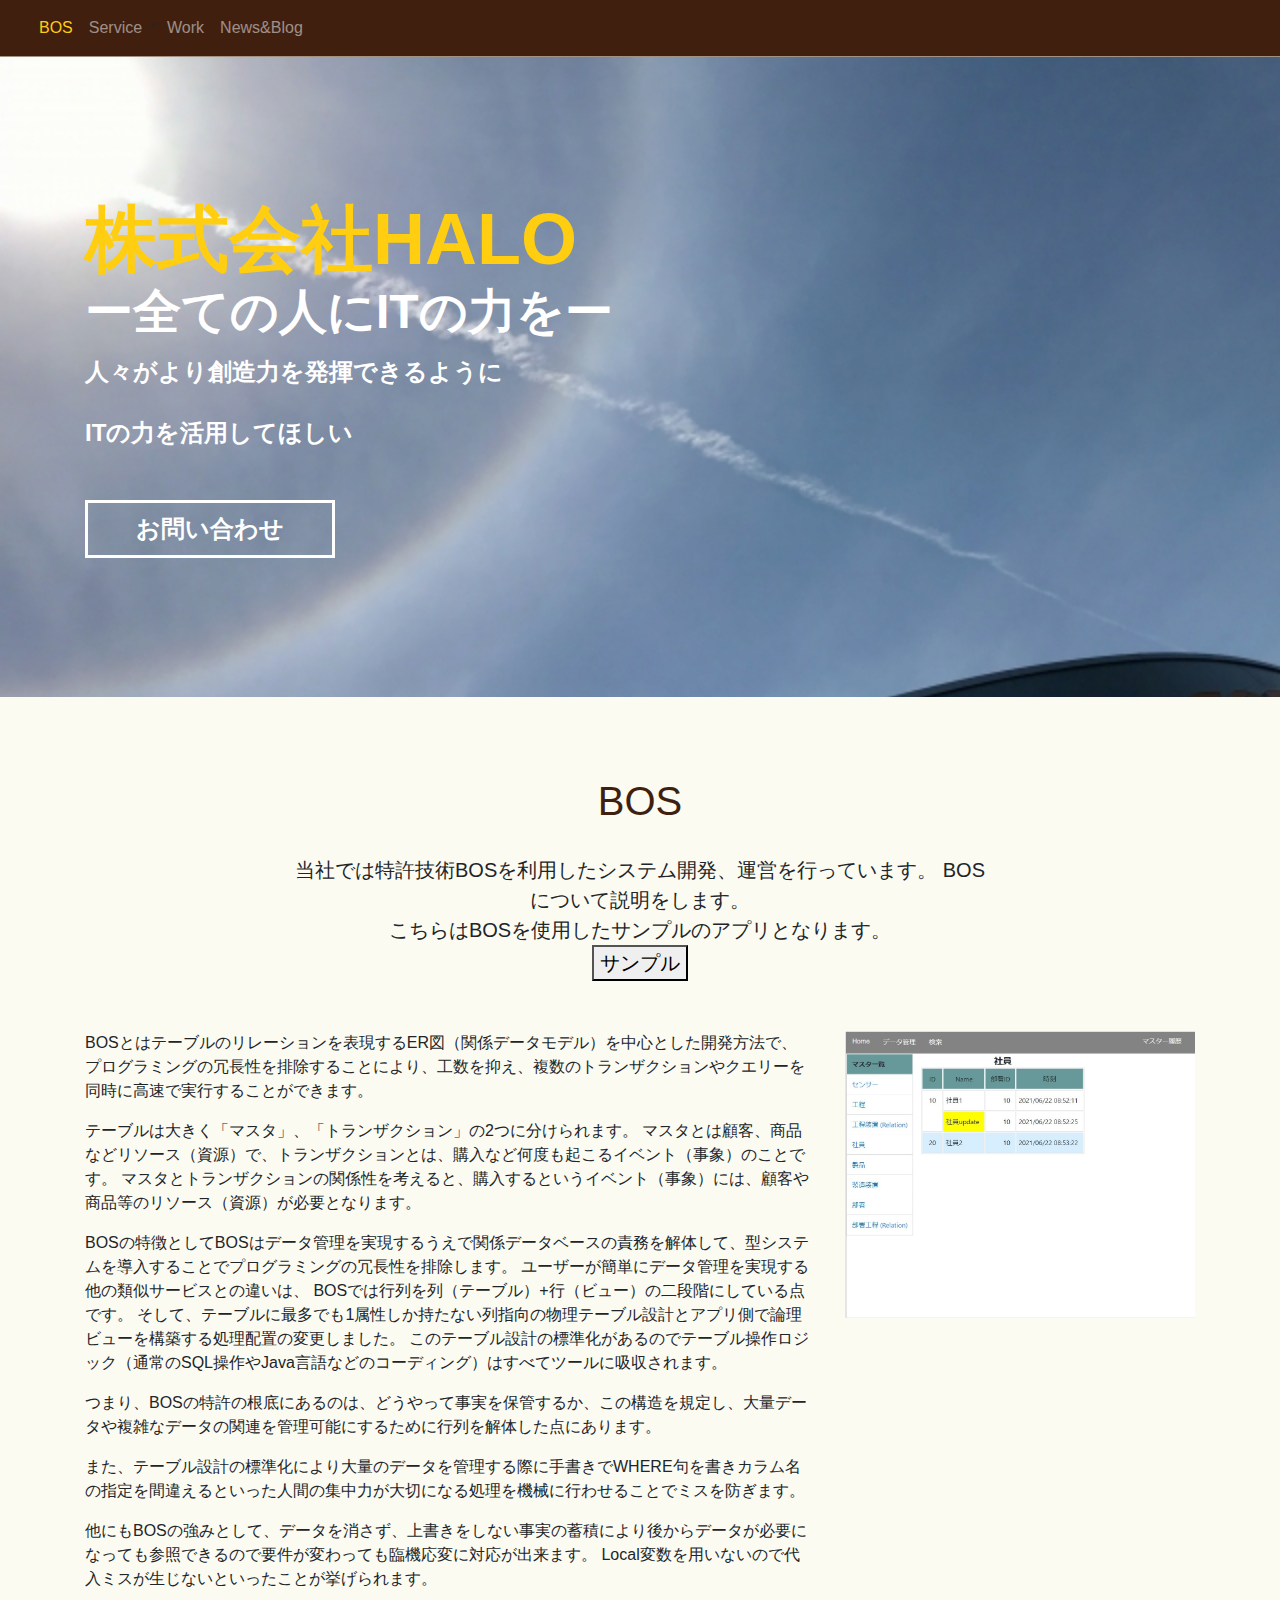
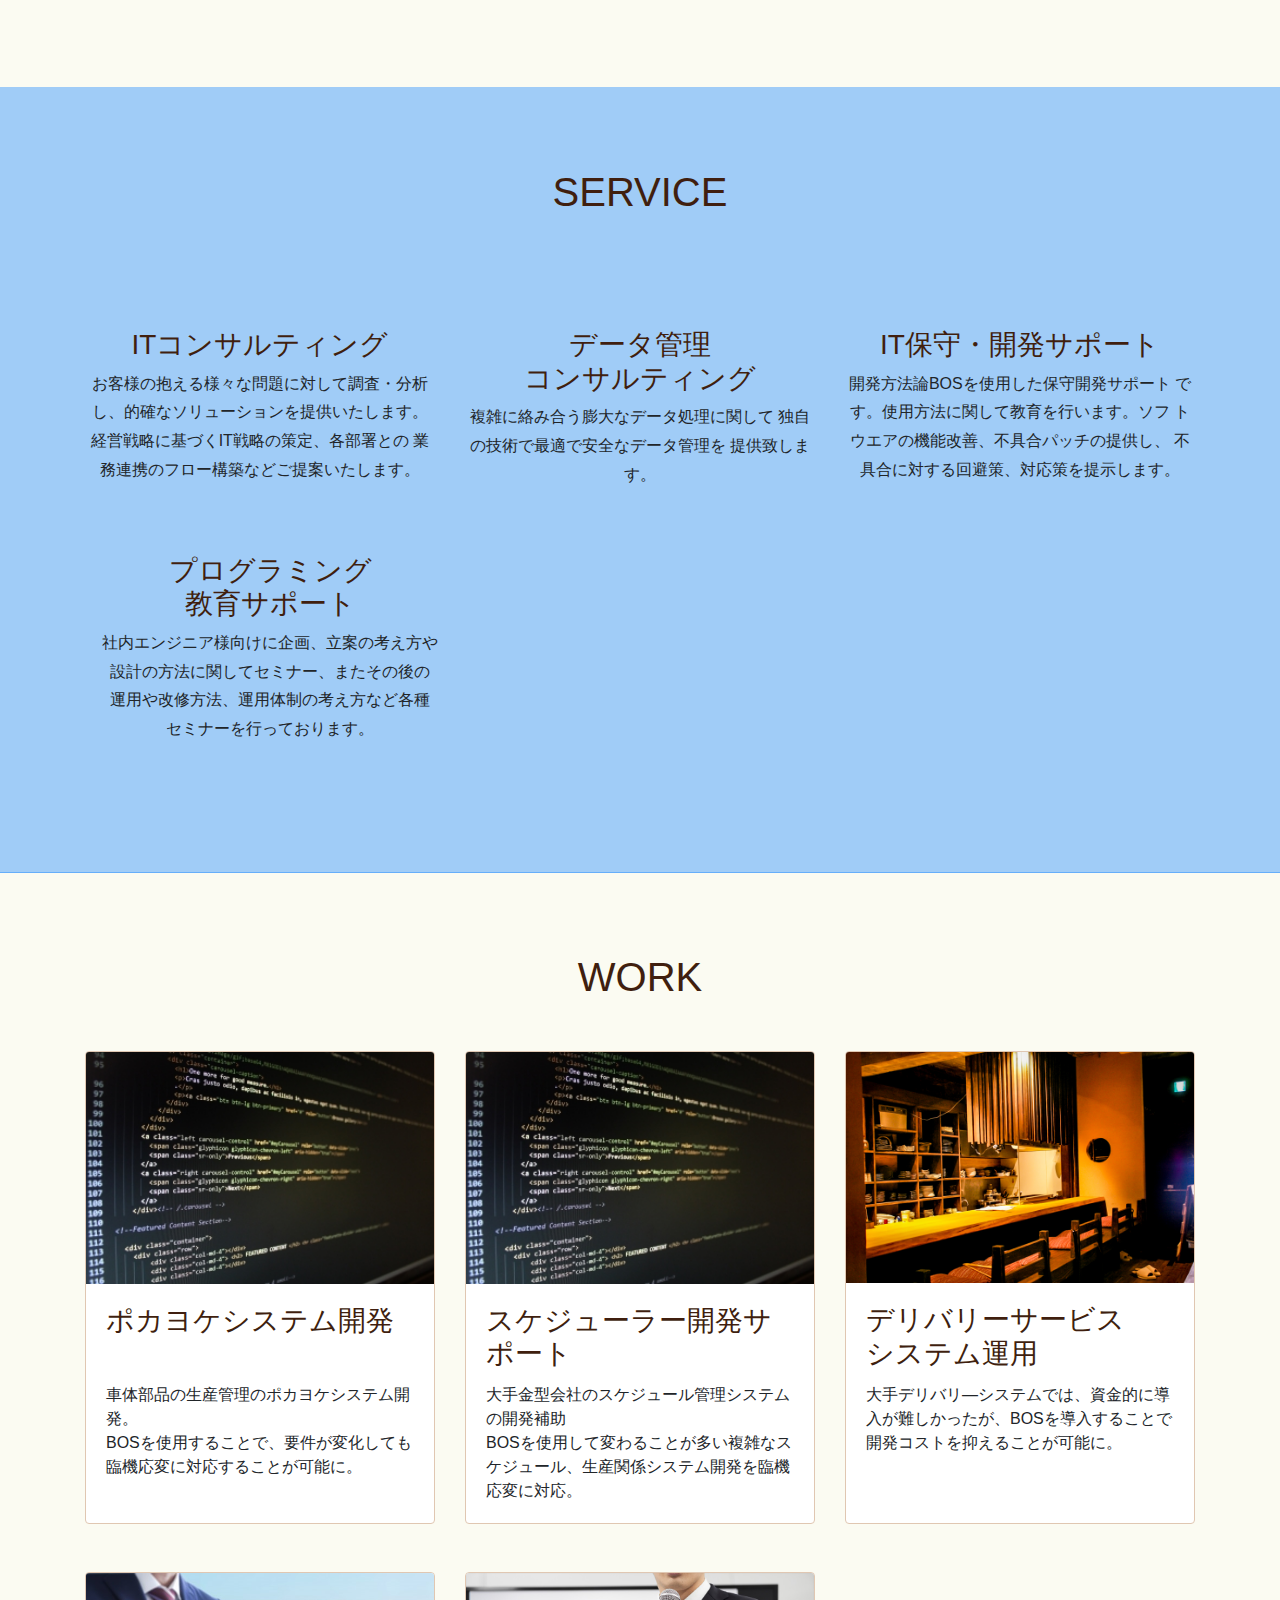
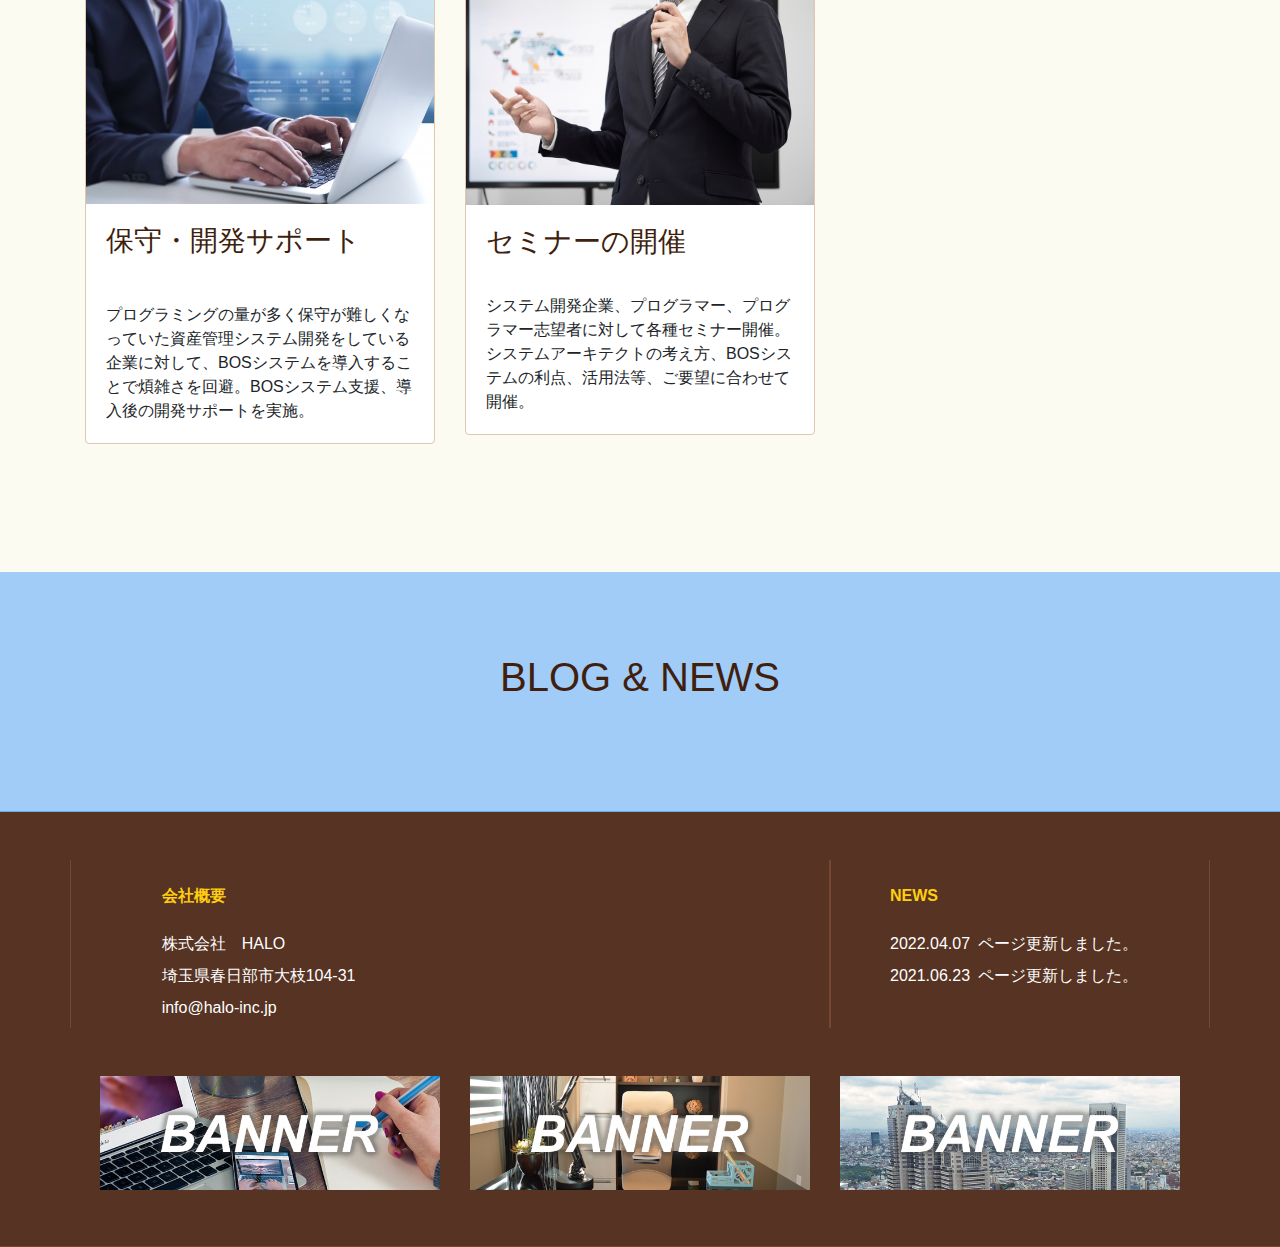
<file: index.html>
<!DOCTYPE html>
<html>
<head prefix="og: http://ogp.me/ns# fb: http://ogp.me/ns/fb# article: http://ogp.me/ns/article#">
<meta charset="UTF-8">
<title>株式会社HALO</title>
<meta name="description" content="サイトの説明文">
<meta name="viewport" content="width=device-width, initial-scale=1, shrink-to-fit=no">
<!-- OGP設定 -->
<meta property="og:type" content="website" />
<meta property="og:url" content="あなたのサイトURL" />
<meta property="og:image" content="SNSで表示させたい画像のパス" />
<meta property="og:title" content="株式会社HALO" />
<meta property="og:description" content="サイトの説明文" />
<!-- Facebook用設定 -->
<meta property="fb:app_id" content="facebookのApp ID" />
<meta property="article:publisher" content="FacebookページのURL">
<!-- Twitter用設定 -->
<meta name="twitter:card" content="Twitterカードの種類">
<meta name="twitter:site" content="@ユーザー名">
<link rel="canonical" href="あなたのサイトURL">
<!--<link rel="icon" type="image/png" href="ファビコンのパス">-->
<!-- スタイルシートはここから -->	
<link rel="stylesheet" href="css/bootstrap.min.css">
<link rel="stylesheet" href="css/style.css">
<link rel="stylesheet" href="css/queries.css">
<link rel="stylesheet" href="https://use.fontawesome.com/releases/v5.4.1/css/all.css" integrity="sha384-5sAR7xN1Nv6T6+dT2mhtzEpVJvfS3NScPQTrOxhwjIuvcA67KV2R5Jz6kr4abQsz" crossorigin="anonymous">    
</head>
<body id="page-top">
<!------------------------------------------------------------------------------------------------------------------>
<header>
<nav class="navbar navbar-expand-md navbar-dark">
    <div class="container-fluid">
        <!-- <a class="navbar-brand" href="index.html"><img src="img/logo-wt.png" alt="あなたのサイト名"></a> -->
        <button class="navbar-toggler" type="button" data-toggle="collapse" data-target="#navbarSupportedContent" aria-controls="navbarSupportedContent" aria-expanded="false" aria-label="Toggle navigation"><span class="navbar-toggler-icon"></span> </button>

        <div class="collapse navbar-collapse justify-content-end" id="navbarSupportedContent">
            <ul class="navbar-nav">
                <li class="nav-item active"><a href="#sec1" class="nav-link">BOS</a></li>
                <li class="nav-item"><a href="#sec2" class="nav-link">Service</a></li>,.
                <li class="nav-item"><a href="#sec3" class="nav-link">Work</a></li>
                <!-- <li class="nav-item"><a href="#sec4" class="nav-link">Staff</a></li> -->
                <li class="nav-item"><a href="#sec5" class="nav-link">News&Blog</a></li>
            </ul>
        </div>
     </div>    
</nav>
</header>
<main>
<!------------------------------------------------------------------------------------------------------------------>
<div class="jumbotron-fluid mb-0">
    <div class="container d-flex align-items-center">
        <div>
            <h1 class="mb-0">株式会社HALO</h1>
            <span>ー全ての人にITの力をー
            <p><font size="5">人々がより創造力を発揮できるように<br>
            ITの力を活用してほしい</font></p></span>
            <a href="contact/index.html" class="btn btn-outline-warning btn-lg text-white rounded-0">お問い合わせ</a>
        </div>
    </div>
</div>
<!------------------------------------------------------------------------------------------------------------------>

<section id="sec1">
    <div class="container">

        <h2 class="text-center">BOS</h2>
        <p class="lead text-center font-weight-normal">
        当社では特許技術BOSを利用したシステム開発、運営を行っています。
        BOSについて説明をします。
        <br>こちらはBOSを使用したサンプルのアプリとなります。
	<br><button onclick="location.href='https://demo3.bos-app.work/'">サンプル</button>
        </p>

        <div class="row align-top">
            <div class="col-md-8">
                <p>BOSとはテーブルのリレーションを表現するER図（関係データモデル）を中心とした開発方法で、
                プログラミングの冗長性を排除することにより、工数を抑え、複数のトランザクションやクエリーを同時に高速で実行することができます。</p>
                <p>テーブルは大きく「マスタ」、「トランザクション」の2つに分けられます。
                マスタとは顧客、商品などリソース（資源）で、トランザクションとは、購入など何度も起こるイベント（事象）のことです。
                マスタとトランザクションの関係性を考えると、購入するというイベント（事象）には、顧客や商品等のリソース（資源）が必要となります。</p>
                <p>BOSの特徴としてBOSはデータ管理を実現するうえで関係データベースの責務を解体して、型システムを導入することでプログラミングの冗長性を排除します。
                ユーザーが簡単にデータ管理を実現する他の類似サービスとの違いは、
                BOSでは行列を列（テーブル）+行（ビュー）の二段階にしている点です。
                そして、テーブルに最多でも1属性しか持たない列指向の物理テーブル設計とアプリ側で論理ビューを構築する処理配置の変更しました。
                このテーブル設計の標準化があるのでテーブル操作ロジック（通常のSQL操作やJava言語などのコーディング）はすべてツールに吸収されます。</p>
                <p>つまり、BOSの特許の根底にあるのは、どうやって事実を保管するか、この構造を規定し、大量データや複雑なデータの関連を管理可能にするために行列を解体した点にあります。</p>
                <p>また、テーブル設計の標準化により大量のデータを管理する際に手書きでWHERE句を書きカラム名の指定を間違えるといった人間の集中力が大切になる処理を機械に行わせることでミスを防ぎます。</p>
                <p>他にもBOSの強みとして、データを消さず、上書きをしない事実の蓄積により後からデータが必要になっても参照できるので要件が変わっても臨機応変に対応が出来ます。
                    Local変数を用いないので代入ミスが生じないといったことが挙げられます。
                </p>
                
                <!--                 <br>要件が変わっても本質は変わらない。
                <br>機械的に不正を検出するためテスト負荷を最小限にする。といった事が挙げられます。 -->
            </div>
            <img src="img/BOS2.jpg" alt="スマホ画像" class="col-md-4 h-100">
        </div><!-- .row -->

    </div><!-- .container -->
</section>
<!------------------------------------------------------------------------------------------------------------------>
<section id="sec2">
<div class="container">
        <h2 class="text-center">SERVICE</h2>
        <p class="lead text-center font-weight-normal pb-lg-3">
        <!-- コメント -->
        </p>
        
        <div class="row justify-content-start"> 
            		<div class="col-md-4 col-sm-12">
            		    <figure class="text-center"><i class="fas fa-desktop fa-5x gray"></i></figure>
            		    <h3 class="text-center">ITコンサルティング</h3>
            		    <p class="text-body text-center mb-5">お客様の抱える様々な問題に対して調査・分析
                            し、的確なソリューションを提供いたします。
                            経営戦略に基づくIT戦略の策定、各部署との
                            業務連携のフロー構築などご提案いたします。</p>
            		</div>
                        <div class="col-md-4 col-sm-12">
                        <figure class="text-center"><i class="fas fa-desktop fa-5x gray"></i></figure>
                        <h3 class="text-center">データ管理
                            <br>コンサルティング</h3>
                        <p class="text-body text-center mb-5">複雑に絡み合う膨⼤なデータ処理に関して
                            独⾃の技術で最適で安全なデータ管理を
                            提供致します。</p>
                    </div>
                        <div class="col-md-4 col-sm-12">
                        <figure class="text-center"><i class="fas fa-desktop fa-5x gray"></i></figure>
                        <h3 class="text-center">IT保守・開発サポート</h3>
                        <p class="text-body text-center mb-5">開発方法論BOSを使⽤した保守開発サポート
                            です。使⽤⽅法に関して教育を⾏います。ソフ
                            トウエアの機能改善、不具合パッチの提供し、
                            不具合に対する回避策、対応策を提示します。</p>
                    </div>
                    </div>
                        <div class="col-md-4 col-sm-12">
                        <figure class="text-center"><i class="fas fa-desktop fa-5x gray"></i></figure>
                        <h3 class="text-center">プログラミング
                            <br>教育サポート</h3>
                        <p class="text-body text-center mb-5">社内エンジニア様向けに企画、⽴案の考え⽅や
                            設計の⽅法に関してセミナー、またその後の
                            運⽤や改修⽅法、運⽤体制の考え⽅など各種
                            セミナーを⾏っております。</p>
                    </div>
        </div>
    </div><!-- .container -->    
</section>
<!------------------------------------------------------------------------------------------------------------------>
<section id="sec3">
    <div class="container">

        <h2 class="text-center">WORK</h2>
        <p class="lead text-center font-weight-normal">
        <!-- コメント -->
        </p>
        
       <div class="row">
            <div class="col-lg-4 col-sm-6 mb-5">
                <div class="card">
                    <img class="card-img-top" src="img/work-image.jpg" alt="画像1">
                    <div class="card-body">
                      <h3 class="card-title">ポカヨケシステム開発<br>　</h3>
                        <p class="card-text">車体部品の生産管理のポカヨケシステム開発。
                          <br>BOSを使用することで、要件が変化しても臨機応変に対応することが可能に。
                        <br><br></p>
                    </div>
                </div>
            </div>
            <div class="col-lg-4 col-sm-6 mb-5">
                <div class="card">
                    <img class="card-img-top" src="img/work-image.jpg" alt="画像2">
                    <div class="card-body">
                      <h3 class="card-title">スケジューラー開発サポート</h3>
                      <p class="card-text">大手金型会社のスケジュール管理システムの開発補助
                          <br>BOSを使用して変わることが多い複雑なスケジュール、生産関係システム開発を臨機応変に対応。
                        <br></p>
                    </div>
                </div>
            </div>
            <div class="col-lg-4 col-sm-6 mb-5">
                <div class="card">
                    <img class="card-img-top" src="img/work-image2.jpg" alt="画像2">
                    <div class="card-body">
                      <h3 class="card-title">デリバリーサービス
                          <br>システム運用</h3>
                      <p class="card-text">大手デリバリ―システムでは、資金的に導入が難しかったが、BOSを導入することで開発コストを抑えることが可能に。
                      <br><br><br></p>
                    </div>
                </div>
            </div>
            <div class="col-lg-4 col-sm-6 mb-5">
                <div class="card">
                    <img class="card-img-top" src="img/work-image3.jpg" alt="画像3">
                    <div class="card-body">
                      <h3 class="card-title">保守・開発サポート<br>　</h3>
                      <p class="card-text">プログラミングの量が多く保守が難しくなっていた資産管理システム開発をしている企業に対して、BOSシステムを導入することで煩雑さを回避。BOSシステム支援、導入後の開発サポートを実施。
                        </p>
                    </div>
                </div>
            </div>
            <div class="col-lg-4 col-sm-6 mb-5">
                <div class="card">
                    <img class="card-img-top" src="img/work-image4.jpg" alt="画像4">
                    <div class="card-body">
                      <h3 class="card-title">セミナーの開催</h3>
                        <p class="card-text">
                          <br>システム開発企業、プログラマー、プログラマー志望者に対して各種セミナー開催。システムアーキテクトの考え方、BOSシステムの利点、活用法等、ご要望に合わせて開催。
                        </p>
                    </div>
                </div>
            </div>
            <!-- <div class="col-lg-4 col-sm-6 mb-5">
                <div class="card">
                    <img class="card-img-top" src="img/work-image.jpg" alt="画像6">
                    <div class="card-body">
                      <h3 class="card-title">実績</h3>
                      <p class="card-text">Lorem ipsum dolor sit amet, consectetur adipisicing elit, sed do eiusmod tempor incididunt ut labore et dolore magna </p>
                    </div>
                </div>
            </div> -->
        </div><!-- .row -->
    </div><!-- .container -->
</section>
<!------------------------------------------------------------------------------------------------------------------>
<!-- <section id="sec4">
    <div class="container">
        <h2 class="text-center">STAFF</h2>
        <p class="lead text-center font-weight-normal">
        コメント
        </p>
        <div class="row">
            <div class="col-lg-4 col-sm-6 mb-5">
                <div class="card">
                    <div class="card-body">
						<div class="row">
							<div class="col-lg-5 col-sm-12 mb-2">
                            <img src="img/staff-image2.png" alt="人物写真1" class="rounded-circle">
                            </div>
							<div class="col-lg-7 col-sm-12 mb-2 px-lg-0 px-md-2">	
                                <p class="card-title">取締役</p>
                                <p class="card-subtitle"></p>
                                <h3 class="card-title">上原　春平 </h3>
                                <p class="card-subtitle">SHUNPEI UEHARA</p>
                            </div>
						</div>	
                        <p class="card-text">コメント</p>
                    </div>
                </div>
            </div>
			<div class="col-lg-4 col-sm-6 mb-5">
                <div class="card">
                    <div class="card-body">
						<div class="row">
							<div class="col-lg-5 col-sm-12 mb-2">
                            <img src="img/staff-image2.png" alt="人物写真2" class="rounded-circle">
                            </div>
							<div class="col-lg-7 col-sm-12 mb-2 px-lg-0 px-md-2">	
                                <p class="card-title">ウェブディレクター</p>
                                <p class="card-subtitle">Web Director</p>
                                <h3 class="card-title">植⽥   崇 </h3>
                                <p class="card-subtitle">TAKASHI UEDA</p>
                            </div>
						</div>	
                        <p class="card-text">Lorem ipsum dolor sit amet, consectetur adipisicing elit, sed do eiusmod tempor incididunt ut labore et dolore magna </p>
                    </div>
                </div>
            </div>
			<div class="col-lg-4 col-sm-6 mb-5">
                <div class="card">
                    <div class="card-body">
						<div class="row">
							<div class="col-lg-5 col-sm-12 mb-2">
                            <img src="img/staff-image3.png" alt="人物写真3" class="rounded-circle">
                            </div>
							<div class="col-lg-7 col-sm-12 mb-2 px-lg-0 px-md-2">	
                                <p class="card-title">ウェブディレクター</p>
                                <p class="card-subtitle">Web Director</p>
                                <h3 class="card-title">植⽥   崇 </h3>
                                <p class="card-subtitle">TAKASHI UEDA</p>
                            </div>
						</div>	
                        <p class="card-text">Lorem ipsum dolor sit amet, consectetur adipisicing elit, sed do eiusmod tempor incididunt ut labore et dolore magna </p>
                    </div>
                </div>
            </div>
			<div class="col-lg-4 col-sm-6 mb-5">
                <div class="card">
                    <div class="card-body">
						<div class="row">
							<div class="col-lg-5 col-sm-12 mb-2">
                            <img src="img/staff-image1.png" alt="人物写真4" class="rounded-circle">
                            </div>
							<div class="col-lg-7 col-sm-12 mb-2 px-lg-0 px-md-2">	
                                <p class="card-title">ウェブディレクター</p>
                                <p class="card-subtitle">Web Director</p>
                                <h3 class="card-title">植⽥   崇 </h3>
                                <p class="card-subtitle">TAKASHI UEDA</p>
                            </div>
						</div>	
                        <p class="card-text">Lorem ipsum dolor sit amet, consectetur adipisicing elit, sed do eiusmod tempor incididunt ut labore et dolore magna </p>
                    </div>
                </div>
            </div>
			<div class="col-lg-4 col-sm-6 mb-5">
                <div class="card">
                    <div class="card-body">
						<div class="row">
							<div class="col-lg-5 col-sm-12 mb-2">
                            <img src="img/staff-image2.png" alt="人物写真5" class="rounded-circle">
                            </div>
							<div class="col-lg-7 col-sm-12 mb-2 px-lg-0 px-md-2">	
                                <p class="card-title">ウェブディレクター</p>
                                <p class="card-subtitle">Web Director</p>
                                <h3 class="card-title">植⽥   崇 </h3>
                                <p class="card-subtitle">TAKASHI UEDA</p>
                            </div>
						</div>	
                        <p class="card-text">Lorem ipsum dolor sit amet, consectetur adipisicing elit, sed do eiusmod tempor incididunt ut labore et dolore magna </p>
                    </div>
                </div>
            </div>
			<div c lass="col-lg-4 col-sm-6 mb-5">
                <div class="card">
                    <div class="card-body">
						<div class="row">
							<div class="col-lg-5 col-sm-12 mb-2">
                            <img src="img/staff-image3.png" alt="人物写真6" class="rounded-circle">
                            </div>
							<div class="col-lg-7 col-sm-12 mb-2 px-lg-0 px-md-2">	
                                <p class="card-title">ウェブディレクター</p>
                                <p class="card-subtitle">Web Director</p>
                                <h3 class="card-title">植⽥   崇 </h3>
                                <p class="card-subtitle">TAKASHI UEDA</p>
                            </div>
						</div>	
                        <p class="card-text">Lorem ipsum dolor sit amet, consectetur adipisicing elit, sed do eiusmod tempor incididunt ut labore et dolore magna </p>
                    </div>
                </div>
            </div> -->
        </div><!-- .row -->
		
		<!-- <a class="btn btn-lg btn-block mx-auto text-white btn-outline-warning" href="sample/index.html" role="button">スタッフの採用情報はこちら</a> -->
		
	</div><!-- .container -->
</section>
<!------------------------------------------------------------------------------------------------------------------>
<section id="sec5">
    <div class="container">

        <h2 class="text-center">BLOG &amp; NEWS</h2>
        <!-- <p class="lead text-center font-weight-normal">Lorem ipsum dolor sit amet, consectetur adipisicing elit, sed do eiusmod tempor incididunt ut labore et dolore magna aliqua.</p>
        <div class="row">
			<article class="col-lg-6 mb-4 pl-lg-0">
				<div class="row bg-white col-md-12 p-0 mx-0">
                <div class="col-md-6 p-0"><img src="img/blog-image1.jpg" alt="写真1"></div>
                <div class="col-md-6">
                    <header>
                        <h3>BLOG TITLE</h3>
                        <p>2018/09/01  writed by ○○ ○○</p>
                    </header>
                    <p>
                    Lorem ipsum dolor sit amet, sed do eiusmod tempor incididunt ut labore et dolore magna aliqua.
                    </p>
                </div>
				</div>	
            </article>
            <article class="col-lg-6 mb-4 pr-lg-0">
				<div class="row bg-white col-md-12 p-0 mx-0">
                <div class="col-md-6 p-0"><img src="img/blog-image2.jpg" alt="写真2"></div>
                <div class="col-md-6">
                    <header>
                        <h3>BLOG TITLE</h3>
                        <p>2018/09/01  writed by ○○ ○○</p>
                    </header>
                    <p>
                    Lorem ipsum dolor sit amet, sed do eiusmod tempor incididunt ut labore et dolore magna aliqua.
                    </p>
                </div>
				</div>	
            </article>
			<article class="col-lg-6 mb-4 pl-lg-0">
				<div class="row bg-white col-md-12 p-0 mx-0">
                <div class="col-md-6 p-0"><img src="img/blog-image1.jpg" alt="写真3"></div>
                <div class="col-md-6">
                    <header>
                        <h3>BLOG TITLE</h3>
                        <p>2018/09/01  writed by ○○ ○○</p>
                    </header>
                    <p>
                    Lorem ipsum dolor sit amet, sed do eiusmod tempor incididunt ut labore et dolore magna aliqua.
                    </p>
                </div>
				</div>	
            </article>
            <article class="col-lg-6 mb-4 pr-lg-0">
				<div class="row bg-white col-md-12 p-0 mx-0">
                <div class="col-md-6 p-0"><img src="img/blog-image2.jpg" alt="写真4"></div>
                <div class="col-md-6">
                    <header>
                        <h3>BLOG TITLE</h3>
                        <p>2018/09/01  writed by ○○ ○○</p>
                    </header>
                    <p>
                    Lorem ipsum dolor sit amet, sed do eiusmod tempor incididunt ut labore et dolore magna aliqua.
                    </p>
                </div>
				</div>	
            </article>
        </div>.row -->

    </div><!-- .container -->
</section>
<!------------------------------------------------------------------------------------------------------------------>
</main>

<footer id="footer">
    <div class="container py-5">
        <div id="footer-contents" class="row mb-5">
            <div class="col-lg-6 col-xl-8">
                <address class="col-lg-10 offset-lg-1 mb-0">
                    <p class="footer-ttl">会社概要</p>
                    <p>株式会社 HALO</p>
                    <p>埼玉県春日部市大枝104-31</p>
                    <!-- <p>Tel: 080-5888-7359</p> -->
                    <!-- <p>Fax: 03-1234-5678</p> -->
                    <p>info@halo-inc.jp</p>
                    <!-- <p>Lorem ipsum dolor sit amet, consectetur adipisicing elit,  sed do eiusmoddolore magna enim ad minim veniam</p> -->
                </address>
            </div>
            <div id="footer-news" class="col-lg-6 col-xl-4">
                <div class="col-lg-10 offset-lg-1">
                    <p class="footer-ttl">NEWS</p>
                    <ul>
                        <li><span>2022.04.07</span>ページ更新しました。</li>
                        <li><span>2021.06.23</span>ページ更新しました。</li>
                        <!-- <li><span>2018.07.06</span>ページ更新しました。</li>
                        <li><span>2018.07.06</span>ページ更新しました。</li>
                        <li><span>2018.07.06</span>ページ更新しました。</li>
                        <li><span>2018.07.06</span>ページ更新しました。</li>
                        <li><span>2018.07.06</span>ページ更新しました。</li> -->
                    </ul>
                </div>
            </div>
        </div><!-- .row -->
       <div id="footer-banner" class="container">
            <div class="row">
                <div class="text-center col-md-4 mb-2">
                    <a href="#" class="d-inline-block">
                    <img src="img/banner1.jpg" alt="バナー1">
                    </a>
                </div>
                <div class="text-center col-md-4 mb-2">
                    <a href="#" class="d-inline-block">
                    <img src="img/banner2.jpg" alt="バナー2">
                    </a>
                </div>
                <div class="text-center col-md-4 mb-2">
                    <a href="#" class="d-inline-block">
                    <img src="img/banner3.jpg" alt="バナー3">
                    </a>
                </div>
            </div><!-- /.row -->
        </div><!-- /.container -->

    </div><!-- .container -->
    <div id="copyright">
        <!-- <p class="text-center mb-0 pt-3 pb-3">&copy;&ensp;あなたのサイト名 All Rights Reserved.</p> -->
    </div><!-- .container-fluid -->
</footer>
<!------------------------------------------------------------------------------------------------------------------>
<!-- javascript はここから -->
<script src="https://code.jquery.com/jquery-3.3.1.slim.min.js" integrity="sha384-q8i/X+965DzO0rT7abK41JStQIAqVgRVzpbzo5smXKp4YfRvH+8abtTE1Pi6jizo" crossorigin="anonymous"></script>
<script src="https://code.jquery.com/jquery-1.12.4.min.js" integrity="sha256-ZosEbRLbNQzLpnKIkEdrPv7lOy9C27hHQ+Xp8a4MxAQ=" crossorigin="anonymous"></script> 
<script src="https://cdnjs.cloudflare.com/ajax/libs/popper.js/1.14.3/umd/popper.min.js" integrity="sha384ZMP7rVo3mIykV+2+9J3UJ46jBk0WLaUAdn689aCwoqbBJiSnjAK/l8WvCWPIPm49" crossorigin="anonymous"></script>
<script src="js/bootstrap.min.js"></script>
<script src="js/script.js"></script>
</body>
</html>
</file>
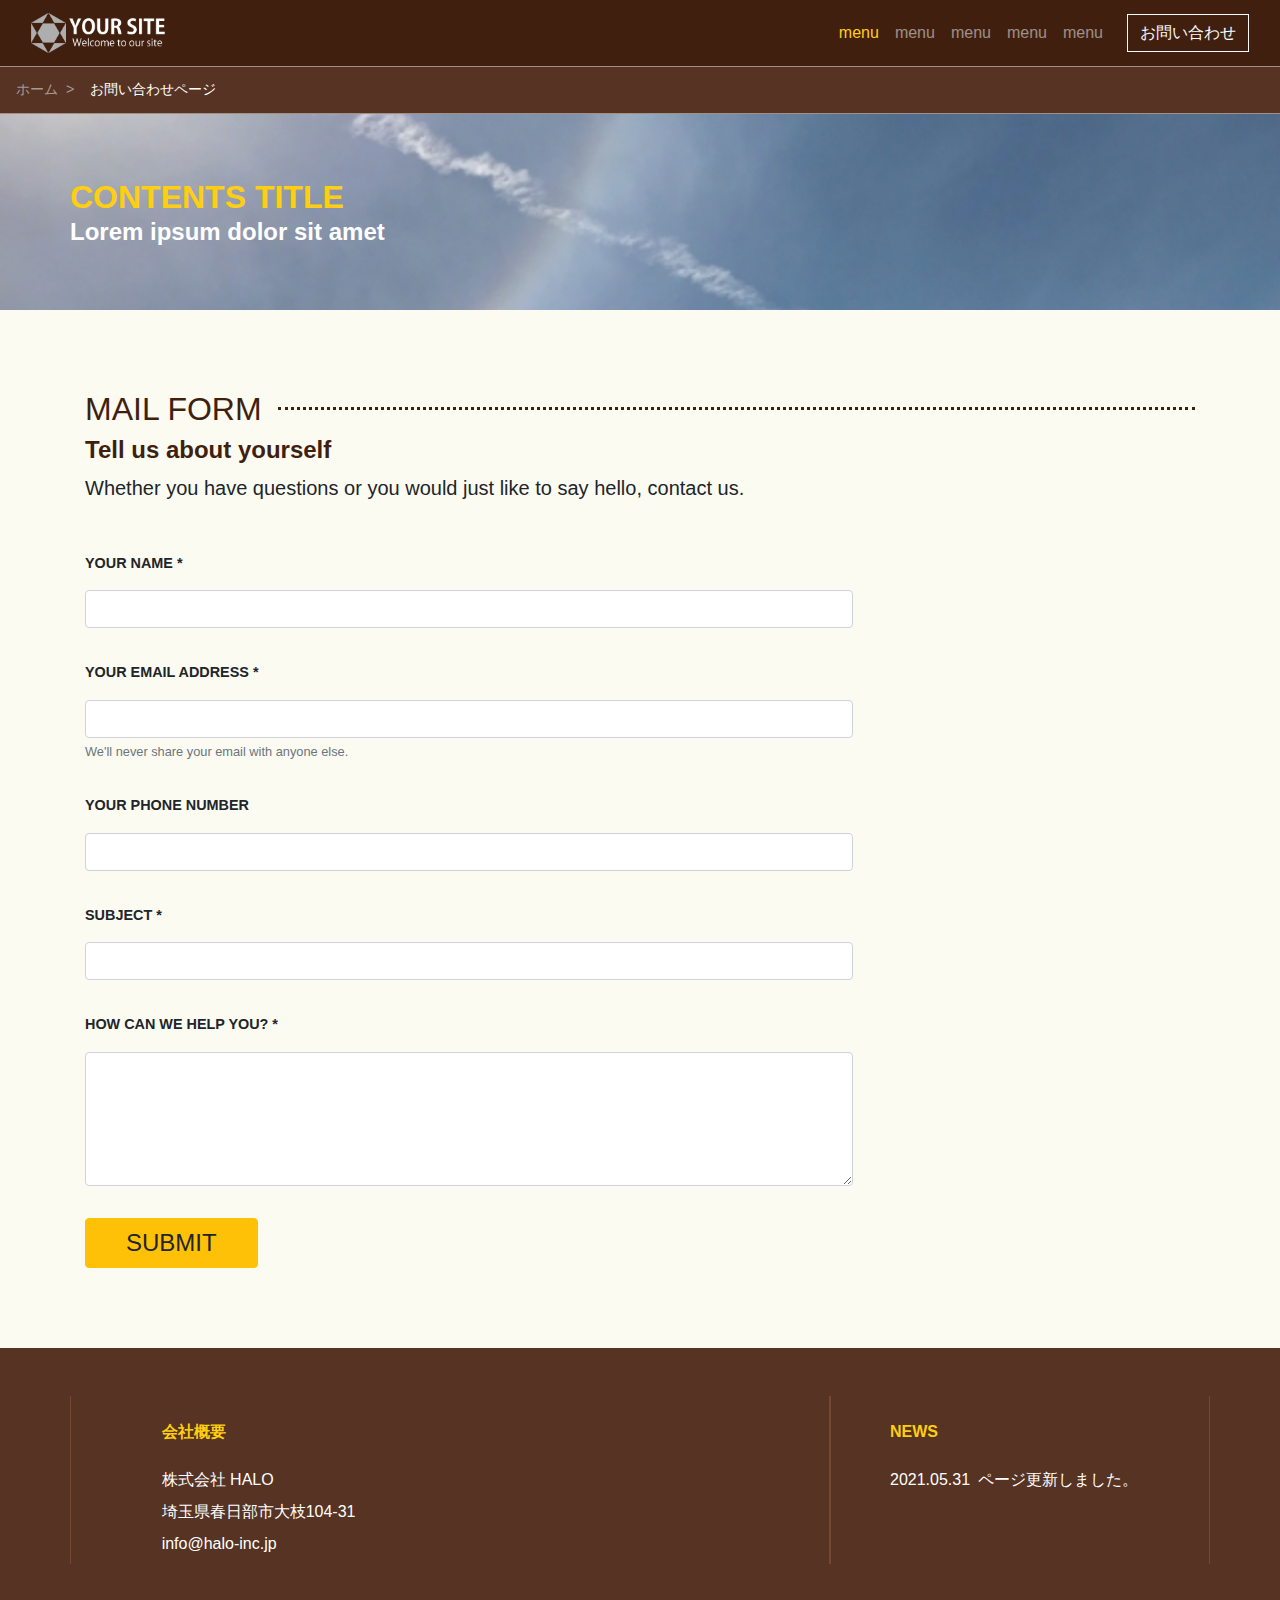
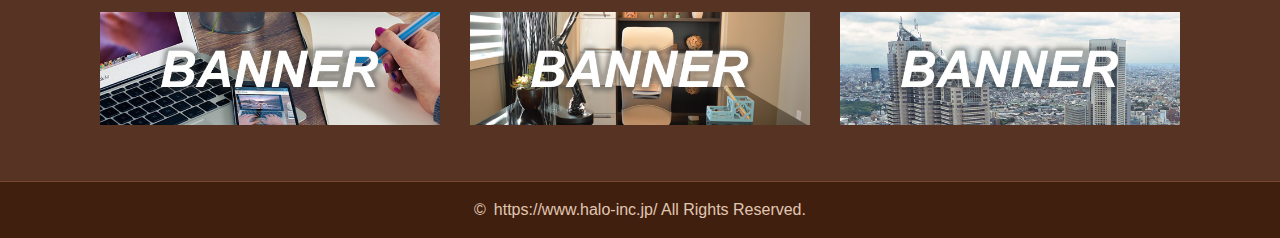
<file: contact/index.html>
<!doctype html>
<html>
<head prefix="og: http://ogp.me/ns# fb: http://ogp.me/ns/fb# article: http://ogp.me/ns/article#">
<meta charset="UTF-8">
<title>ページ名 | サイト名</title>
<meta name="description" content="サイトの説明文">
<meta name="viewport" content="width=device-width, initial-scale=1, shrink-to-fit=no">
<!-- スタイルシートはここから -->
<link rel="stylesheet" href="../css/bootstrap.min.css">
<link rel="stylesheet" href="../css/style.css">
<link rel="stylesheet" href="../css/queries.css">
</head>
<body id="page">
<!------------------------------------------------------------------------------------------------------------------>
<header>
<nav class="navbar navbar-expand-md navbar-dark">
    <div class="container-fluid">
        <a class="navbar-brand" href="../index.html"><img src="../img/logo-wt.png" alt="あなたのサイト名"></a>
        <button class="navbar-toggler" type="button" data-toggle="collapse" data-target="#navbarSupportedContent" aria-controls="navbarSupportedContent" aria-expanded="false" aria-label="Toggle navigation"><span class="navbar-toggler-icon"></span> </button>

        <div class="collapse navbar-collapse justify-content-end" id="navbarSupportedContent">
            <ul class="navbar-nav">
                <li class="nav-item active"><a href="../imdex.html#sec1" class="nav-link">menu</a></li>
                <li class="nav-item"><a href="../imdex.html#sec2" class="nav-link">menu</a></li>
                <li class="nav-item"><a href="../imdex.html#sec3" class="nav-link">menu</a></li>
                <li class="nav-item"><a href="../imdex.html#sec4" class="nav-link">menu</a></li>
                <li class="nav-item"><a href="../imdex.html#sec5" class="nav-link">menu</a></li>
            </ul>
             <a href="../contact/index.html" class="btn btn-outline-light ml-md-3 rounded-0 mt-sm-2 mt-md-0">お問い合わせ</a>
        </div>
     </div>    
</nav>
<nav aria-label="breadcrumb" id="breadcrumb-wrapper">
	<ol class="breadcrumb rounded-0 m-0">
		<li class="breadcrumb-item"><a href="../index.html">ホーム</a></li>
		<li class="breadcrumb-item active" aria-current="page">お問い合わせページ</li>
	</ol>
</nav>
</header>

<main>
<!------------------------------------------------------------------------------------------------------------------>
<div class="jumbotron mb-0">
    <div class="container">
            <h1 class="mb-0 page-ttl">CONTENTS TITLE</h1><span>Lorem ipsum dolor sit amet</span>
    </div>
</div>
<!------------------------------------------------------------------------------------------------------------------>

<article>   
	<div class="container">
	            <h2 class="sample-title">MAIL FORM</h2>
	            <h3 class="sample-subtitle">Tell us about yourself</h3>
	            <p class="lead">Whether you have questions or you would just like to say hello, contact us.</p>
	</div>  
	<div class="container">       
	            <form class="form1 mt-5">
	                <div class="form-group">
	                    <label for="formName">YOUR NAME *</label>
	                    <input type="text" class="form-control" id="formName">
	                </div>
	                <div class="form-group">
	                    <label for="formEmail1">YOUR EMAIL ADDRESS *</label>
	                    <input type="email" class="form-control" id="formEmail1">
	                    <small id="emailHelp" class="form-text text-muted">We'll never share your email with anyone else.</small>
	                </div>
                    <div class="form-group">
	                    <label for="formTel">YOUR PHONE NUMBER</label>
	                    <input type="tel" class="form-control" id="formTel">
	                </div>
	                <div class="form-group">
	                    <label for="formSubject">SUBJECT *</label>
	                    <input type="text" class="form-control" id="formSubject">
	                </div>
	                <div class="form-group">
	                    <label for="formContent">HOW CAN WE HELP YOU? *</label>
	                    <textarea class="form-control" id="formContent" rows="5"></textarea>
	                </div>
	
	                <button type="submit" class="btn btn-warning">SUBMIT</button>
	            </form>
	</div><!-- .container -->
</article>
<!------------------------------------------------------------------------------------------------------------------>
</main>

<footer id="footer">
    <div class="container py-5">
        <div id="footer-contents" class="row mb-5">
            <div class="col-lg-6 col-xl-8">
                <address class="col-lg-10 offset-lg-1 mb-0">
                    <p class="footer-ttl">会社概要</p>
                    <p>株式会社 HALO</p>
                    <p>埼玉県春日部市大枝104-31</p>
                    <!-- <p>Tel: 080-5888-7359</p> -->
                    <!-- <p>Fax: 03-1234-5678</p> -->
                    <p>info@halo-inc.jp</p>
                    <!-- <p>Lorem ipsum dolor sit amet, consectetur adipisicing elit,  sed do eiusmoddolore magna enim ad minim veniam</p> -->
                </address>
            </div>
            <div id="footer-news" class="col-lg-6 col-xl-4">
                <div class="col-lg-10 offset-lg-1">
                    <p class="footer-ttl">NEWS</p>
                    <ul>
                        <li><span>2021.05.31</span>ページ更新しました。</li>
                    </ul>
                </div>
            </div>
        </div><!-- .row -->
       <div id="footer-banner" class="container">
            <div class="row">
                <div class="text-center col-md-4 mb-2">
                    <a href="#" class="d-inline-block">
                    <img src="../img/banner1.jpg" alt="バナー1">
                    </a>
                </div>
                <div class="text-center col-md-4 mb-2">
                    <a href="#" class="d-inline-block">
                    <img src="../img/banner2.jpg" alt="バナー2">
                    </a>
                </div>
                <div class="text-center col-md-4 mb-2">
                    <a href="#" class="d-inline-block">
                    <img src="../img/banner3.jpg" alt="バナー3">
                    </a>
                </div>
            </div><!-- /.row -->
        </div><!-- /.container -->

    </div><!-- .container -->
    <div id="copyright">
        <p class="text-center mb-0 pt-3 pb-3">&copy;&ensp;https://www.halo-inc.jp/ All Rights Reserved.</p>
    </div><!-- .container-fluid -->
</footer>
<!------------------------------------------------------------------------------------------------------------------>
<!-- javascript はここから -->	
<script src="https://code.jquery.com/jquery-3.3.1.slim.min.js" integrity="sha384-q8i/X+965DzO0rT7abK41JStQIAqVgRVzpbzo5smXKp4YfRvH+8abtTE1Pi6jizo" crossorigin="anonymous"></script>
<script src="https://cdnjs.cloudflare.com/ajax/libs/popper.js/1.14.3/umd/popper.min.js" integrity="sha384ZMP7rVo3mIykV+2+9J3UJ46jBk0WLaUAdn689aCwoqbBJiSnjAK/l8WvCWPIPm49" crossorigin="anonymous"></script>
<script src="../js/bootstrap.min.js"></script>
</body>
</html>
</file>
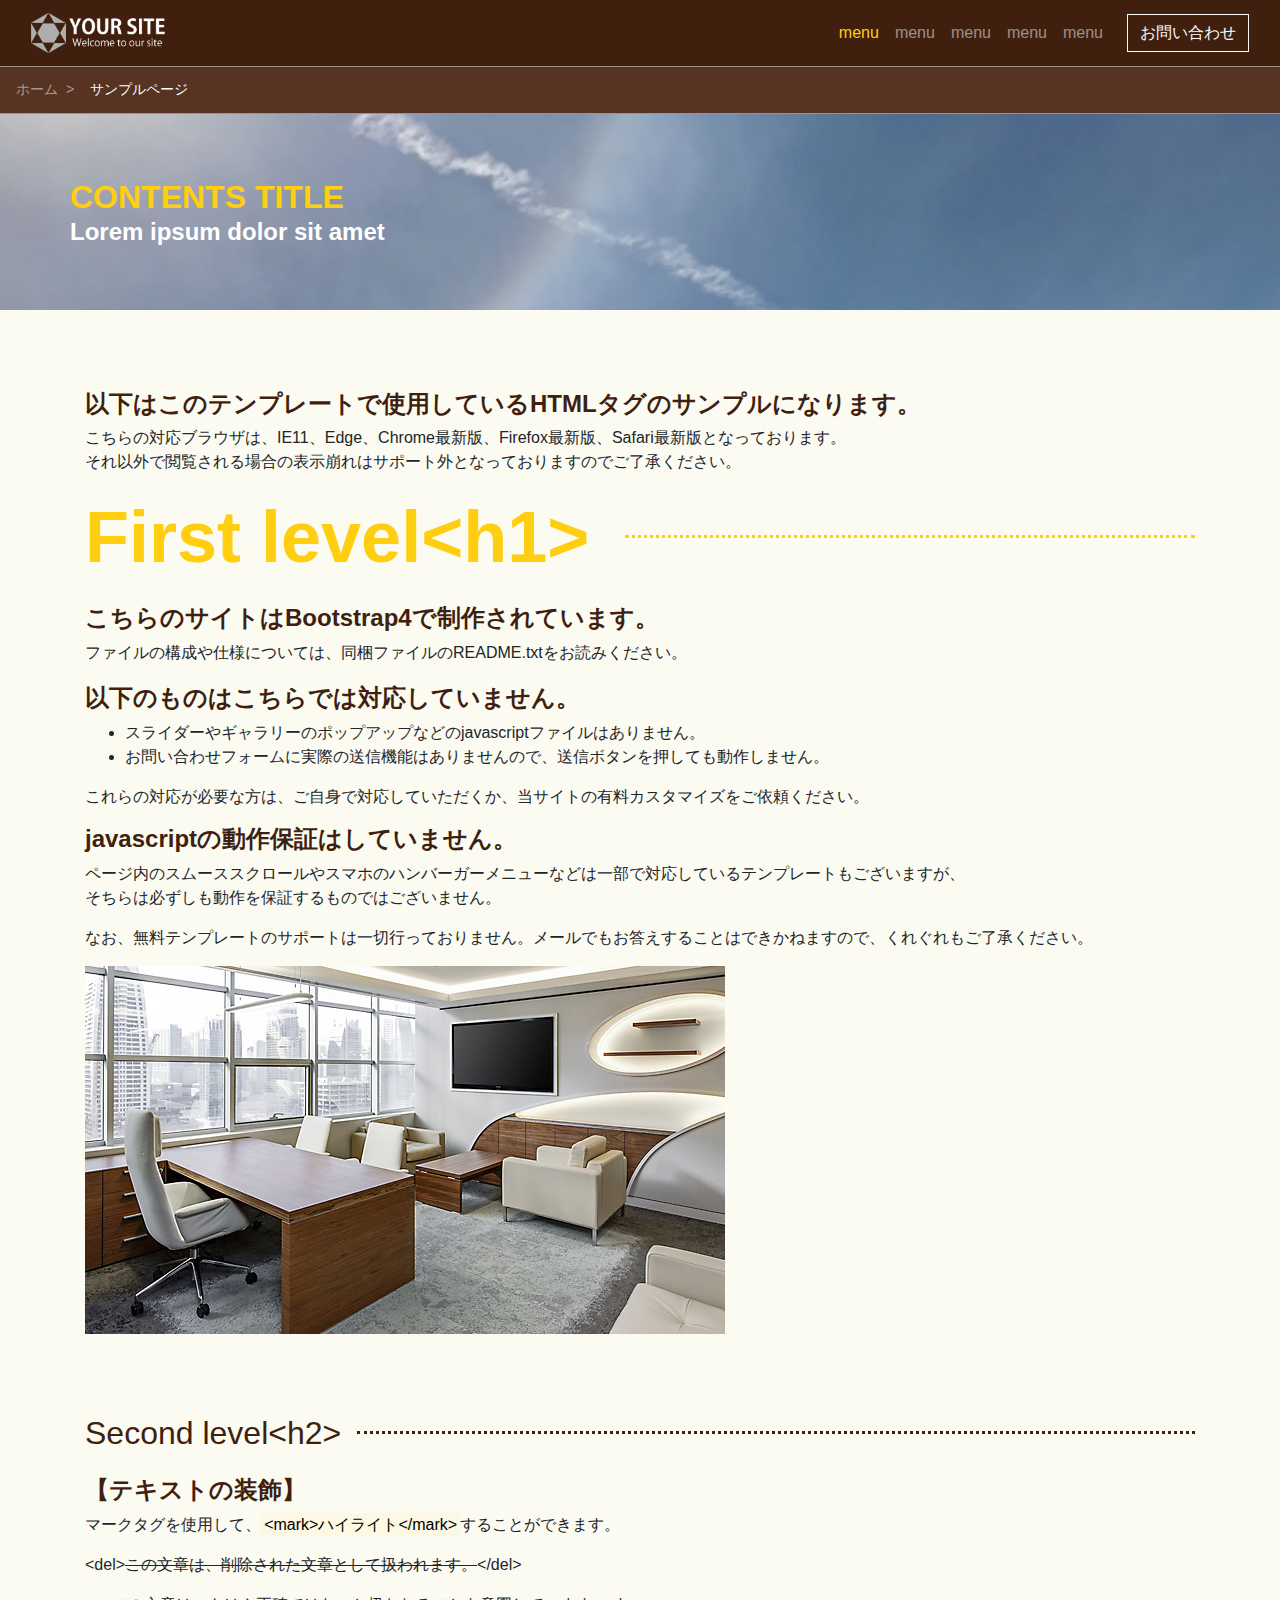
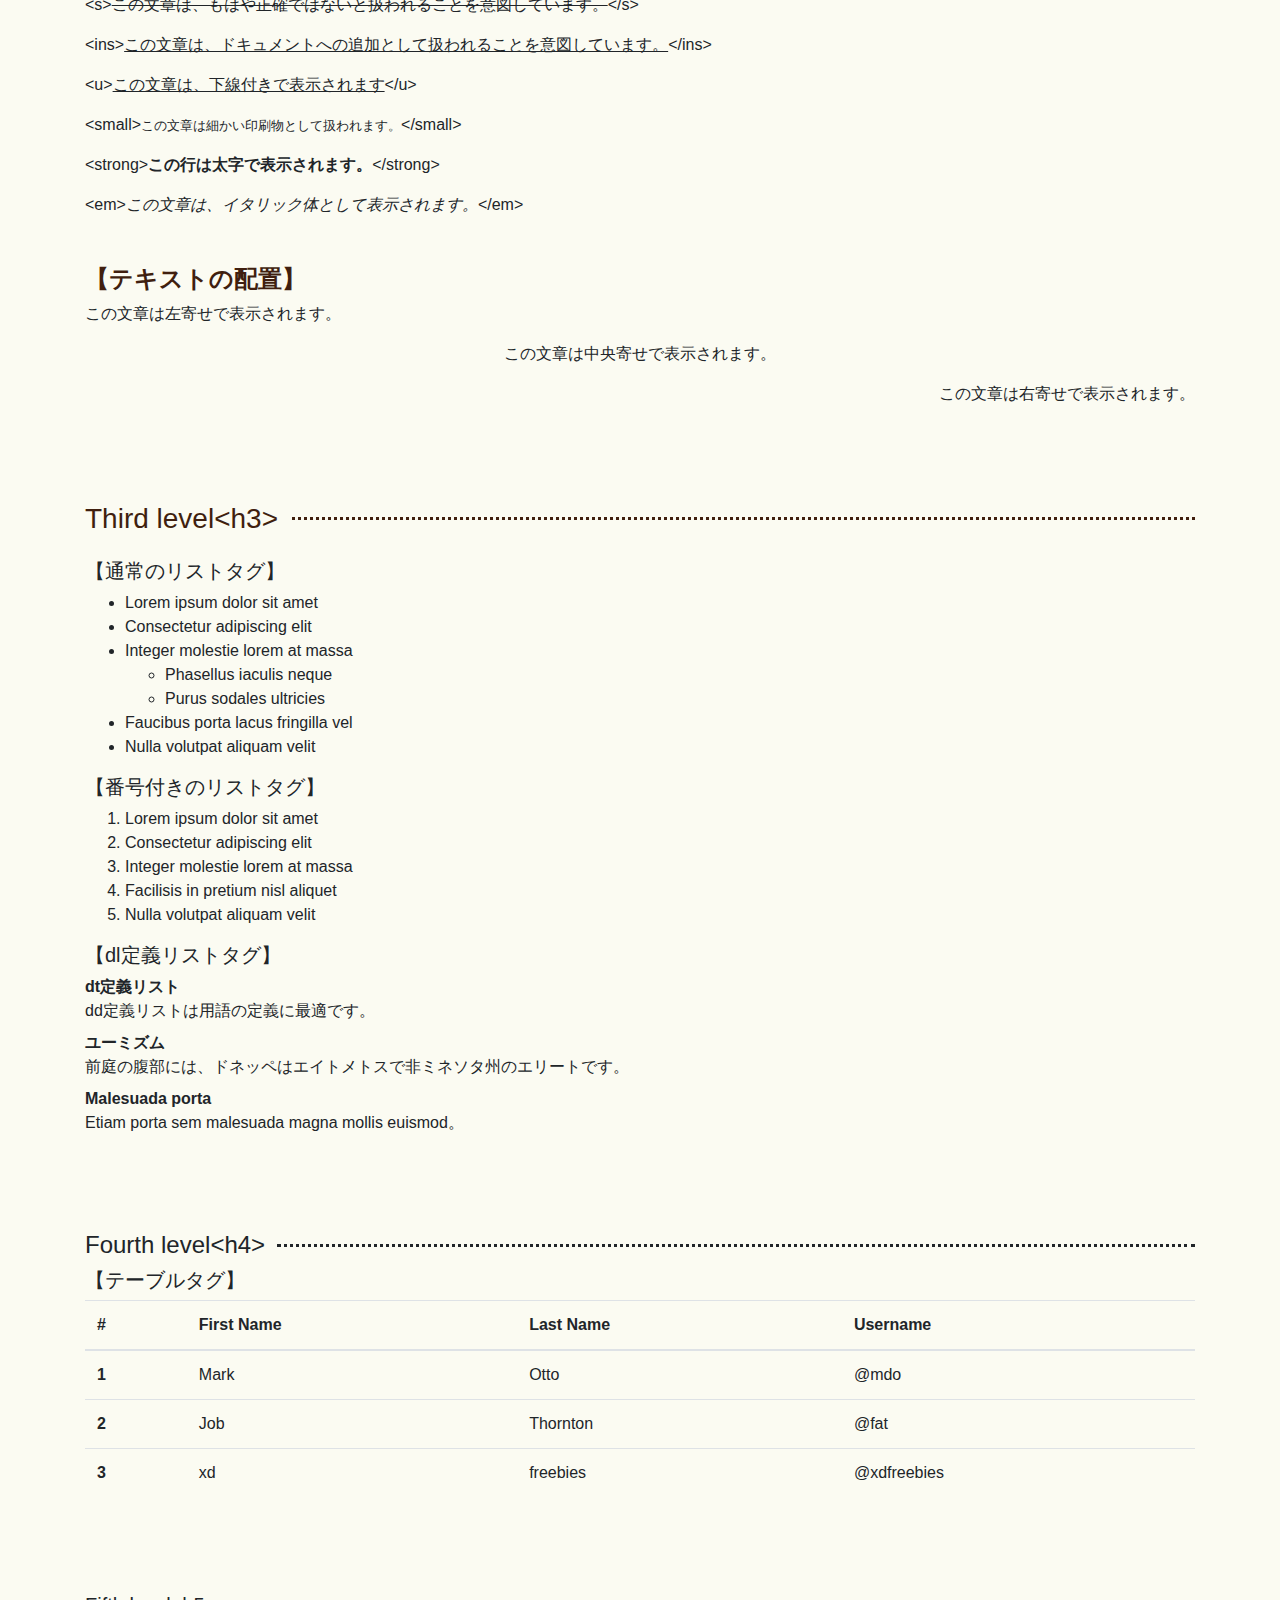
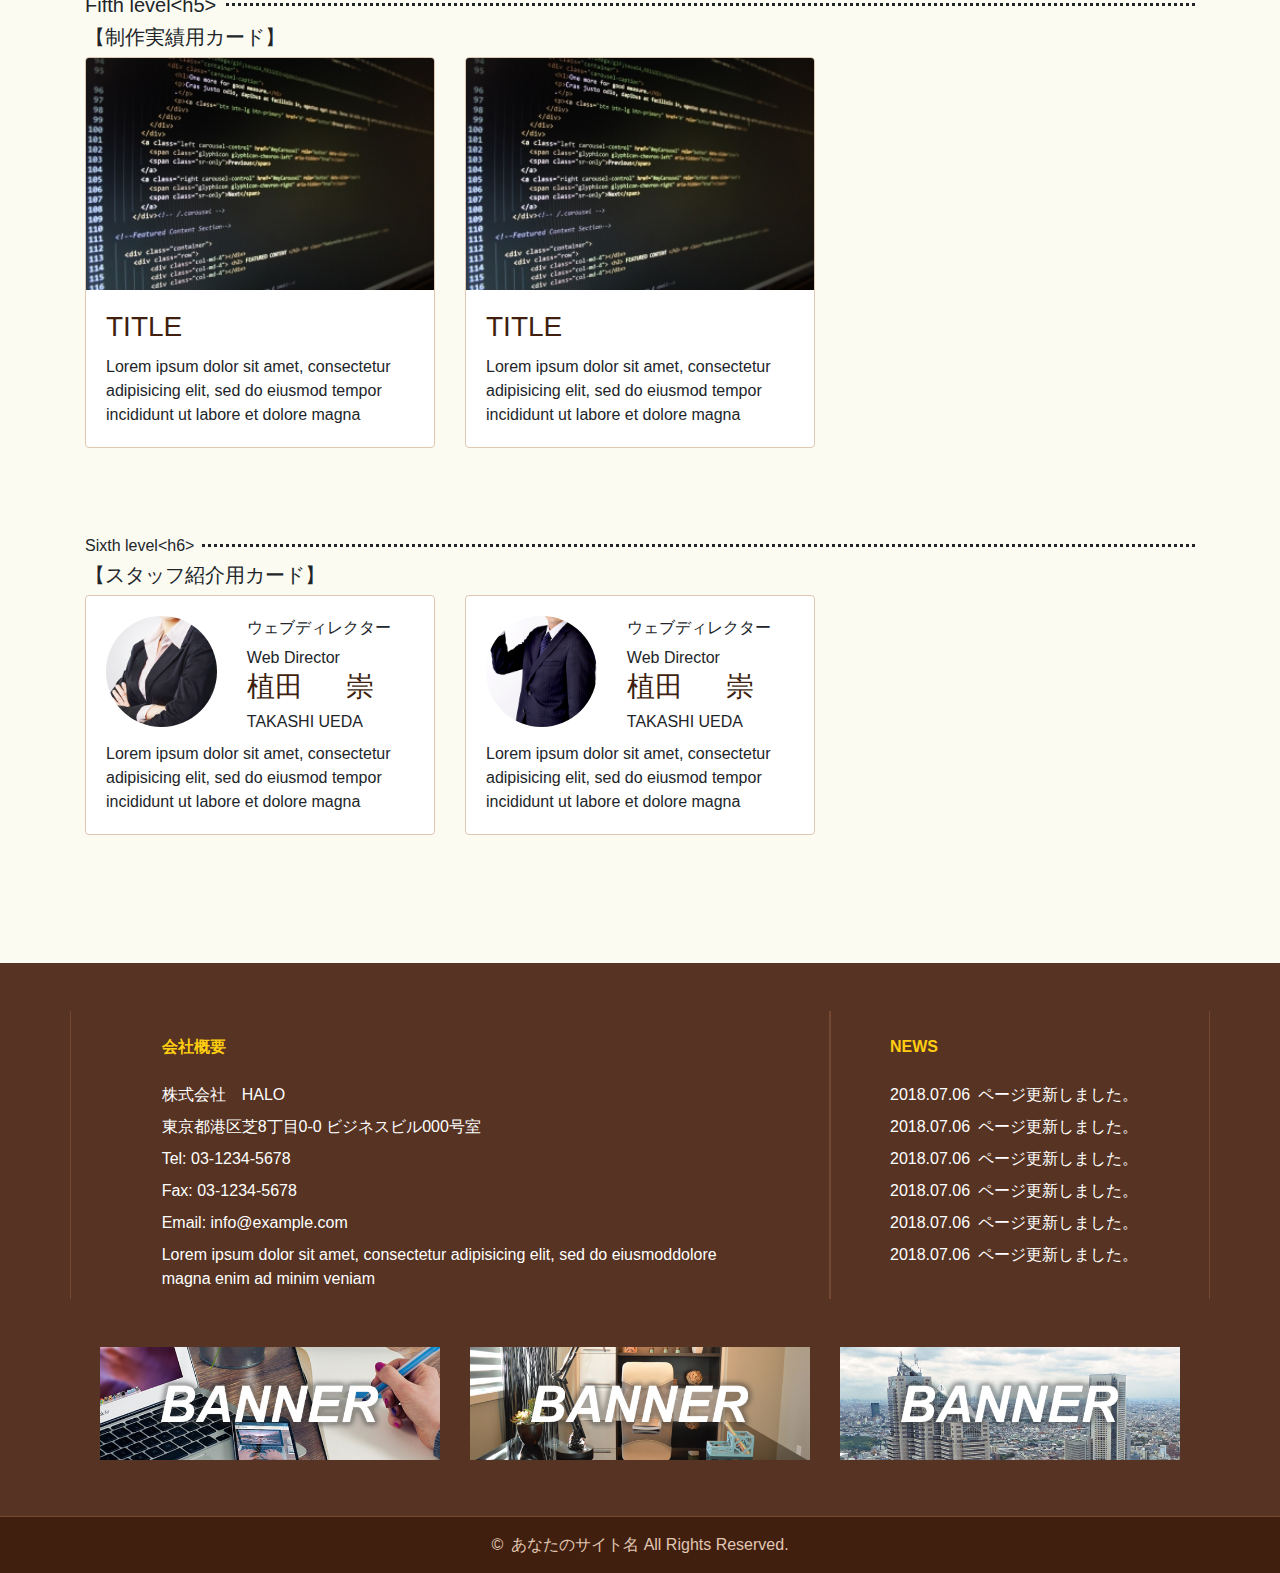
<file: sample/index.html>
<!doctype html>
<html>
<head prefix="og: http://ogp.me/ns# fb: http://ogp.me/ns/fb# article: http://ogp.me/ns/article#">
<meta charset="UTF-8">
<title>ページ名 | サイト名</title>
<meta name="description" content="サイトの説明文">
<meta name="viewport" content="width=device-width, initial-scale=1, shrink-to-fit=no">
<!-- スタイルシートはここから -->
<link rel="stylesheet" href="../css/bootstrap.min.css">
<link rel="stylesheet" href="../css/style.css">
<link rel="stylesheet" href="../css/queries.css">
</head>
<body id="page">
<!------------------------------------------------------------------------------------------------------------------>
<header>
<nav class="navbar navbar-expand-md navbar-dark">
    <div class="container-fluid">
        <a class="navbar-brand" href="../index.html"><img src="../img/logo-wt.png" alt="あなたのサイト名"></a>
        <button class="navbar-toggler" type="button" data-toggle="collapse" data-target="#navbarSupportedContent" aria-controls="navbarSupportedContent" aria-expanded="false" aria-label="Toggle navigation"><span class="navbar-toggler-icon"></span> </button>

        <div class="collapse navbar-collapse justify-content-end" id="navbarSupportedContent">
            <ul class="navbar-nav">
                <li class="nav-item active"><a href="../imdex.html#sec1" class="nav-link">menu</a></li>
                <li class="nav-item"><a href="../imdex.html#sec2" class="nav-link">menu</a></li>
                <li class="nav-item"><a href="../imdex.html#sec3" class="nav-link">menu</a></li>
                <li class="nav-item"><a href="../imdex.html#sec4" class="nav-link">menu</a></li>
                <li class="nav-item"><a href="../imdex.html#sec5" class="nav-link">menu</a></li>
            </ul>
             <a href="../contact/index.html" class="btn btn-outline-light ml-md-3 rounded-0 mt-sm-2 mt-md-0">お問い合わせ</a>
        </div>
     </div>    
</nav>
<nav aria-label="breadcrumb" id="breadcrumb-wrapper">
	<ol class="breadcrumb rounded-0 m-0">
		<li class="breadcrumb-item"><a href="../index.html">ホーム</a></li>
		<li class="breadcrumb-item active" aria-current="page">サンプルページ</li>
	</ol>
</nav>
</header>
<main>
    <!------------------------------------------------------------------------------------------------------------------>
    <div class="jumbotron mb-0">
        <div class="container">
            <h1 class="mb-0 page-ttl">CONTENTS TITLE</h1><span>Lorem ipsum dolor sit amet</span>
        </div>
    </div>
    <!------------------------------------------------------------------------------------------------------------------>
 <article>
     <section class="pb-md-0 pb-sm-2">
    	    <div class="container">
    	    <h2 class="sample-subtitle">以下はこのテンプレートで使用しているHTMLタグのサンプルになります。</h2>
    	        <p>こちらの対応ブラウザは、IE11、Edge、Chrome最新版、Firefox最新版、Safari最新版となっております。<br>それ以外で閲覧される場合の表示崩れはサポート外となっておりますのでご了承ください。</p>
    	    </div>    
    </section>
    <section>
    	    <div class="container">
    	        <h1 class="sample-title mb-4">First level&lt;h1&gt;</h1>
    	        <h2 class="sample-subtitle">こちらのサイトはBootstrap4で制作されています。</h2>
    	        <p> ファイルの構成や仕様については、同梱ファイルのREADME.txtをお読みください。 </p>
    	        <h3 class="sample-subtitle">以下のものはこちらでは対応していません。</h3>
    	        <ul>
    	            <li>スライダーやギャラリーのポップアップなどのjavascriptファイルはありません。</li>
    	            <li>お問い合わせフォームに実際の送信機能はありませんので、送信ボタンを押しても動作しません。</li>
    	        </ul>
    	        <p> これらの対応が必要な方は、ご自身で対応していただくか、当サイトの有料カスタマイズをご依頼ください。 </p>
                <h3 class="sample-subtitle">javascriptの動作保証はしていません。</h3>
    	        <p> ページ内のスムーススクロールやスマホのハンバーガーメニューなどは一部で対応しているテンプレートもございますが、<br>
    	            そちらは必ずしも動作を保証するものではございません。 </p>
    	        <p> なお、無料テンプレートのサポートは一切行っておりません。メールでもお答えすることはできかねますので、くれぐれもご了承ください。 </p>
    	        <img src="../img/sample1.jpg" alt="画像">
    	    </div>
    	</section>
    	<section>
    	    <div class="container">
    	        <h2 class="sample-title mb-4">Second level&lt;h2&gt;</h2>
    	        <h3 class="sample-subtitle">【テキストの装飾】</h3>
    	        <p>マークタグを使用して、<mark>&lt;mark&gt;ハイライト&lt;/mark&gt;</mark>することができます。</p>
    	        <p>&lt;del&gt;<del>この文章は、削除された文章として扱われます。</del>&lt;/del&gt;</p>
    	        <p>&lt;s&gt;<s>この文章は、もはや正確ではないと扱われることを意図しています。</s>&lt;/s&gt;</p>
    	        <p>&lt;ins&gt;<ins>この文章は、ドキュメントへの追加として扱われることを意図しています。</ins>&lt;/ins&gt;</p>
    	        <p>&lt;u&gt;<u>この文章は、下線付きで表示されます</u>&lt;/u&gt;</p>
    	        <p>&lt;small&gt;<small>この文章は細かい印刷物として扱われます。</small>&lt;/small&gt;</p>
    	        <p>&lt;strong&gt;<strong>この行は太字で表示されます。</strong>&lt;/strong&gt;</p>
    	        <p class="mb-5">&lt;em&gt;<em>この文章は、イタリック体として表示されます。</em>&lt;/em&gt;</p>
    	        <h3 class="sample-subtitle">【テキストの配置】</h3>
    	        <p class="text-left">この文章は左寄せで表示されます。</p>
    	        <p class="text-center">この文章は中央寄せで表示されます。</p>
    	        <p class="text-right">この文章は右寄せで表示されます。</p>
    	    </div>
    	</section>
    	<section>
    	    <div class="container">
    	        <h3 class="sample-title mb-4">Third level&lt;h3&gt;</h3>
    	        <h4 class="lead">【通常のリストタグ】</h4>
    	        <ul>
    	        <li>Lorem ipsum dolor sit amet</li>
    	        <li>Consectetur adipiscing elit</li>
    	        <li>Integer molestie lorem at massa   
    	        <ul>
    	        <li>Phasellus iaculis neque</li>
    	        <li>Purus sodales ultricies</li>
    	        </ul>
    	        </li>
    	        <li>Faucibus porta lacus fringilla vel</li>
    	        <li>Nulla volutpat aliquam velit</li>
    	        </ul>
    	        <h4 class="lead">【番号付きのリストタグ】</h4>
    	        <ol>
    	        <li>Lorem ipsum dolor sit amet</li>
    	        <li>Consectetur adipiscing elit</li>
    	        <li>Integer molestie lorem at massa</li>
    	        <li>Facilisis in pretium nisl aliquet</li>
    	        <li>Nulla volutpat aliquam velit</li>
    	        </ol>
    	            <h4 class="lead">【dl定義リストタグ】</h4>
    	<dl>
    	<dt>dt定義リスト</dt>
    	<dd>dd定義リストは用語の定義に最適です。</dd>
    	<dt>ユーミズム</dt>
    	<dd>前庭の腹部には、ドネッペはエイトメトスで非ミネソタ州のエリートです。</dd>
    	<dt>Malesuada porta</dt>
    	<dd>Etiam porta sem malesuada magna mollis euismod。</dd>
    	  </dl>
    	    </div>
    	</section>
    	<section>
    	<div class="container">    
    	<h4 class="sample-title">Fourth level&lt;h4&gt;</h4>
    	       <h5 class="lead">【テーブルタグ】</h5>
    	<table class="table">
    	    <thead>
    	        <tr>
    	            <th scope="col">#</th>
    	            <th scope="col">First Name</th>
    	            <th scope="col">Last Name</th>
    	            <th scope="col">Username</th>
    	        </tr>
    	    </thead>
    	    <tbody>
    	        <tr>
    	            <th scope="row">1</th>
    	            <td>Mark</td>
    	            <td>Otto</td>
    	            <td>@mdo</td>
    	        </tr>
    	        <tr>
    	            <th scope="row">2</th>
    	            <td>Job</td>
    	            <td>Thornton</td>
    	            <td>@fat</td>
    	        </tr>
    	        <tr>
    	            <th scope="row">3</th>
    	            <td>xd</td>
    	            <td>freebies</td>
    	            <td>@xdfreebies</td>
    	        </tr>
    	    </tbody>
    	</table>
    	</div>
    	</section>
    	<section>
    	<div class="container"> 
    	<h5 class="sample-title">Fifth level&lt;h5&gt;</h5>    
    	 <h5 class="lead">【制作実績用カード】</h5>
    	             <div class="row">
    	        <div class="col-lg-4 col-sm-6 mb-2">
    	            <div class="card">
    	                <img class="card-img-top" src="../img/work-image.jpg" alt="画像1">
    	                <div class="card-body">
    	                  <h3 class="card-title">TITLE</h3>
    	                  <p class="card-text">Lorem ipsum dolor sit amet, consectetur adipisicing elit, sed do eiusmod tempor incididunt ut labore et dolore magna </p>
    	                </div>
    	            </div>
    	        </div>
    	        <div class="col-lg-4 col-sm-6 mb-2">
    	            <div class="card">
    	                <img class="card-img-top" src="../img/work-image.jpg" alt="画像2">
    	                <div class="card-body">
    	                  <h3 class="card-title">TITLE</h3>
    	                  <p class="card-text">Lorem ipsum dolor sit amet, consectetur adipisicing elit, sed do eiusmod tempor incididunt ut labore et dolore magna </p>
    	                </div>
    	            </div>
    	        </div>
    	    </div>             
    	 </div>
    	</section>
    	<section>
    	<div class="container"> 
    	<h6 class="sample-title">Sixth level&lt;h6&gt;</h6>
    	<h6 class="lead">【スタッフ紹介用カード】</h6>
    	<div class="row">
    	        <div class="col-lg-4 col-sm-6 mb-5">
    	            <div class="card">
    	                <div class="card-body">
    							<div class="row">
    								<div class="col-lg-5 col-sm-12 mb-2">
    	                        <img src="../img/staff-image1.png" alt="人物写真1" class="rounded-circle">
    	                        </div>
    								<div class="col-lg-7 col-sm-12 mb-2">	
    	                            <p class="card-title">ウェブディレクター</p>
    	                            <p class="card-subtitle">Web Director</p>
    	                            <h3 class="card-title">植⽥   崇 </h3>
    	                            <p class="card-subtitle">TAKASHI UEDA</p>
    	                        </div>
    							</div>	
    	                    <p class="card-text">Lorem ipsum dolor sit amet, consectetur adipisicing elit, sed do eiusmod tempor incididunt ut labore et dolore magna </p>
    	                </div>
    	            </div>
    	        </div>
    				<div class="col-lg-4 col-sm-6 mb-5">
    	            <div class="card">
    	                <div class="card-body">
    							<div class="row">
    								<div class="col-lg-5 col-sm-12 mb-2">
    	                        <img src="../img/staff-image2.png" alt="人物写真2" class="rounded-circle">
    	                        </div>
    								<div class="col-lg-7 col-sm-12 mb-2">	
    	                            <p class="card-title">ウェブディレクター</p>
    	                            <p class="card-subtitle">Web Director</p>
    	                            <h3 class="card-title">植⽥   崇 </h3>
    	                            <p class="card-subtitle">TAKASHI UEDA</p>
    	                        </div>
    							</div>	
    	                    <p class="card-text">Lorem ipsum dolor sit amet, consectetur adipisicing elit, sed do eiusmod tempor incididunt ut labore et dolore magna </p>
    	                </div>
    	            </div>
    	        </div>
             </div>
    	</div>
    </section>        
</article>
    <!------------------------------------------------------------------------------------------------------------------>
</main>
    
<footer id="footer">
    <div class="container py-5">
        <div id="footer-contents" class="row mb-5">
            <div class="col-lg-6 col-xl-8">
                <address class="col-lg-10 offset-lg-1 mb-0">
                    <p class="footer-ttl">会社概要</p>
                    <p>株式会社 HALO</p>
                    <p>東京都港区芝8丁目0-0 ビジネスビル000号室</p>
                    <p>Tel: 03-1234-5678</p>
                    <p>Fax: 03-1234-5678</p>
                    <p>Email: info@example.com</p>
                    <p>Lorem ipsum dolor sit amet, consectetur adipisicing elit,  sed do eiusmoddolore magna enim ad minim veniam</p>
                </address>
            </div>
            <div id="footer-news" class="col-lg-6 col-xl-4">
                <div class="col-lg-10 offset-lg-1">
                    <p class="footer-ttl">NEWS</p>
                    <ul>
                        <li><span>2018.07.06</span>ページ更新しました。</li>
                        <li><span>2018.07.06</span>ページ更新しました。</li>
                        <li><span>2018.07.06</span>ページ更新しました。</li>
                        <li><span>2018.07.06</span>ページ更新しました。</li>
                        <li><span>2018.07.06</span>ページ更新しました。</li>
                        <li><span>2018.07.06</span>ページ更新しました。</li>
                    </ul>
                </div>
            </div>
        </div><!-- .row -->
       <div id="footer-banner" class="container">
            <div class="row">
                <div class="text-center col-md-4 mb-2">
                    <a href="#" class="d-inline-block">
                    <img src="../img/banner1.jpg" alt="バナー1">
                    </a>
                </div>
                <div class="text-center col-md-4 mb-2">
                    <a href="#" class="d-inline-block">
                    <img src="../img/banner2.jpg" alt="バナー2">
                    </a>
                </div>
                <div class="text-center col-md-4 mb-2">
                    <a href="#" class="d-inline-block">
                    <img src="../img/banner3.jpg" alt="バナー3">
                    </a>
                </div>
            </div><!-- /.row -->
        </div><!-- /.container -->

    </div><!-- .container -->
    <div id="copyright">
        <p class="text-center mb-0 pt-3 pb-3">&copy;&ensp;あなたのサイト名 All Rights Reserved.</p>
    </div><!-- .container-fluid -->
</footer>
<!------------------------------------------------------------------------------------------------------------------>
<!-- javascript はここから -->
<script src="https://code.jquery.com/jquery-3.3.1.slim.min.js" integrity="sha384-q8i/X+965DzO0rT7abK41JStQIAqVgRVzpbzo5smXKp4YfRvH+8abtTE1Pi6jizo" crossorigin="anonymous"></script>
<script src="https://cdnjs.cloudflare.com/ajax/libs/popper.js/1.14.3/umd/popper.min.js" integrity="sha384ZMP7rVo3mIykV+2+9J3UJ46jBk0WLaUAdn689aCwoqbBJiSnjAK/l8WvCWPIPm49" crossorigin="anonymous"></script>
<script src="../js/bootstrap.min.js"></script>
</body>
</html>
</file>
<file: css/style.css>
@charset "utf-8";

/* *****共通設定***** */

main{
    display: block;
    background-color: #fbfbf2;
}
main .btn{
    padding-left: 2.5rem;
    padding-right: 2.5rem;
    font-size: 1.5rem;
}
h1 { font-size: 4.5rem; }
h2, h3{
   color: #401f0f;
}
.gray {
    color: #6c757d;
}
.card{
    border-color: #e0c7b2;
}
.img-thumbnail {
    width: 100%;
    padding: .25rem;
    background-color: transparent;
    border: none;
}

/* ヘッダー(navbar) */
.navbar{
    border-bottom: 1px solid #a29080;
    background-color: #401f0f;
}
.navbar .navbar-collapse{
    flex-grow: 0;
}
.navbar .navbar-brand{
    height: 50px;
}
.navbar .navbar-brand img{
    height: 100%;
}
.navbar .navbar-nav .active > .nav-link{
    color: #ffce11;
}
.navbar .navbar-nav .nav-link:hover,
.navbar-dark .navbar-nav .nav-link:focus {
    color: rgba(251,251,241,1);
}

/* フッター */
#footer{
    background-color: #563322;
}
#footer .container{
    color: #ffffff;
}
#footer .footer-ttl{
    font-size: 1rem;
    font-weight: bold;
    margin: 1.5rem 0;
    color: #ffce11;
}
#footer address p,
#footer #footer-news li{
    margin-bottom: 0.5rem;
}
#footer #footer-news ul{
    margin: 0;
    padding: 0
}
#footer #footer-news ul{
    list-style: none;
}
#footer #footer-news li span{
    display: inline-block;
    margin-right: 0.5rem;
}
#footer #copyright{
    border-top: 1px solid #774831;
    background-color: #401f0f;
    color: #e0c7b2;
}
#footer img {
	width: 360px;
}

/* *****トップページ***** */
/* メイン画像 */
h1{
    font-weight: bold !important;
    color: #ffce11;
}
#page-top h1 + span {
    font-size: 3rem;
    font-weight: bold;
    color: #ffffff;
    line-height: 110%;
    margin-top: 0.2rem;
    display: block;
}
#page-top .jumbotron-fluid{
    height: 640px;
    background-color: #effaff;
    border-bottom: #dddddd;
    background: url("../img/top-main.jpg") no-repeat center center;
    background-size:cover;
}
#page-top .jumbotron-fluid .container{
    height: 100%;
}
#page-top .jumbotron-fluid .btn{
    padding-left: 3rem;
    padding-right: 3rem;
    margin-top: 1.5rem;
    font-weight: bold;
	border-width: 3px;
    border-color: #fff;
}

/* 各セクション */
#page-top section{
    border-bottom: 1px solid #007bff5c;
    background-color: #fbfbf2;
	padding: 5rem 0;
}
#page-top section:nth-child(odd){
    background-color: #007bff5c;
}
#page-top section .container > h2{
    margin-bottom: 30px;
    font-size: 2.5rem;
}
#page-top section .container > h2 + p{
    max-width: 700px;
	margin: 0 auto 50px;
}
#sec1 h3{
    font-size: 1.4rem;
}

#sec2 {
    line-height: 180%;
}
#sec2 .row{
    min-height: 160px;
    color: #2f2f2f;
}
#sec4 .card-body .clearfix p,
#sec4 .card-body .clearfix h3{
    margin-left: 115px;
    line-height: 130%;
}
#sec4 .card-body .card-title{
    margin-bottom: 5px;
    color: #401f0f;
}
#sec4 .card-body .card-subtitle{
    font-size: 0.9rem;
    margin-bottom: 5px;
    color: #968075;
}
#sec4 img {
    width: 100%;
}
#sec4 .btn {
    width: 100%;
	background-color: #401f0f;
	border: none;
	padding: 1rem 0;
}

#sec5 article > .row {
    border: 1px solid #dddddd;
}
#sec5 > div:nth-child(1) img {
    width: 100%;
}
/*#sec4 > div:nth-child(2){
    margin-left: 220px;
}*/
#sec5 h3{
    margin-bottom: 0.1rem;
}
#sec5 article > div div header {
	padding: 10px;
}

/* *****下層ページ***** */

#breadcrumb-wrapper{
    border-bottom: 1px solid #a29080;
}
#breadcrumb-wrapper,
.breadcrumb{
    font-size: 0.9rem;
    background-color: #563322;
}
.breadcrumb a{
    color: rgba(255,255,255,.5);
}
.breadcrumb a:hover,
.breadcrumb a:focus{
    color: rgba(255,255,255,1);
}
.breadcrumb-item+.breadcrumb-item::before{
    content: ">";
    padding-right: 1rem;
    color: rgba(255,255,255,.5);
}
.breadcrumb-item.active{
    color: #ffffff;
}
h1.page-ttl {
    font-size:2rem; 
}
#page h1 + span {
    font-size: 1.5rem;
    font-weight: bold;
    color: #ffffff;
    line-height: 110%;
    margin-top: 0.2rem;
    display: block;
}

#page article {
    padding: 5rem 0;
}

#page section {
    padding-bottom: 5rem;
}
#page section:last-child {
    padding-bottom: 0rem;
}

#page h1 + small {
    font-size: 1.5rem;
    color: #ffffff;
    line-height: 110%;
    margin-top: 0.2rem;
}
#page .jumbotron{
    background-color: #f1efff;
    border-bottom: #dddddd;
    background: url("../img/top-main.jpg") no-repeat center center;
    background-size:cover;
    border-radius: initial;
}
#page .jumbotron .container{
    padding: 0;
}
#page .jumbotron .container p{
    margin-bottom: 0;
}
#page h2 + p{
    margin: 0 0 1.2rem;
}
#page main img{
    max-width: 100%;
}
#page .sample-title{
    display: flex;
    align-items: center;
    text-align: center;	
}

#page .sample-title::after {
    border-top: 3px dotted;
    content: "";
    display: inline; /* for IE */
    flex-grow: 1;
    margin-left: 0.5em;
}
#page .sample-title span{
    background-color: #fbfbf2;
}
#page .sample-subtitle{
    font-size: 1.5rem;
    font-weight: bold;
    color: #401f0f;
}

/* *****フォーム***** */

.form1 label{
    font-weight: bold;
    font-size: 0.9rem;
    margin-bottom: 1rem;
}
.form1 input,
.form1 textarea,
.form1 select{
    max-width: 768px;
}
.form1 .form-group{
    margin-bottom: 2rem;
}
</file>
<file: css/queries.css>
/* 特大デバイス（ワイド・デスクトップ, 1200px 以上）
==============================================*/
@media screen and (min-width: 1200px) {
    
#footer #footer-contents > div{
    border-left: 1px solid #774831;
    border-right: 1px solid #774831;
    border-collaps: collapse;
}
#footer #footer-contents > div:last-child{
    border-right: 1px solid #774831;
}
#footer img {
width: 100%;
}  
	
} /* END */

/* 大デバイス（デスクトップ, 1200px 未満）
==============================================*/
@media screen and (max-width:1199.98px) {

/* トップページ：各セクション */
    
#sec2 .row {
    background-size: auto 550px;
}

} /* END */


/* 中デバイス（タブレット, 992px 未満）
==============================================*/
@media screen and (max-width:991.98px) {
#footer #footer-contents > div{
    border-bottom: 1px solid #774831;
    border-left: none;
    border-right: none;
    padding-bottom: 1rem;
}
#footer img {
    width: 100%;
    max-width: 748px;
    margin: 0 auto;
}

/* トップページ：各セクション */    
#sec2 img {
    width: 100%;
    height: 100%;
}    
    
} /* END */

/* 小デバイス（横向きモバイル, 768px 未満）
==============================================*/
@media screen and (max-width:767.98px) {
h1{
    font-size: 2rem;
}    
main .btn{
    font-size: 0.95rem;
}
    #footer #footer-contents > div:first-child {
    border-right: none !important;
}
#footer .container{
    padding-top: 0px;
}
#footer .container .row{
    margin-bottom: 0;
}

#footer #copyright{
    font-size: 0.8rem;
}
#footer h2{
    margin: 2rem 0;
}

/* トップページ：各セクション */
    
#page-top h1 + small {
    font-size: 1.5rem;
}
#page-top .jumbotron-fluid{
    height: 320px;
}
#page-top section{
    padding-top: 50px;
}
#page-top section .container > h2{
    margin-bottom: 20px;
    font-size: 1.5rem;
}
#page-top section .container > h2 + p{
    margin-bottom: 40px;
}
#page-top section .container h3{
    font-size: 1.2rem;
}
#sec2 .row {
    background-size: auto 400px;
}
#sec4 .card-body .card-subtitle{
    font-size: 0.75rem;
}

/* 下層ページ */
    
#page section {
    padding: 3rem 0 0;
}
  
} /* END */


/* 極小デバイス（縦向きモバイル, 576px 未満）
==============================================*/
@media screen and (max-width:575.98px) {
.navbar-collapse .btn {
    margin: 10px auto;
}
    
/* トップページ：各セクション */
    
#sec2 .row {
    background-size: auto 300px;
}

/* 下層ページ */

#page section {
    padding: 2rem 0 0;
}    
    
} /* END */
</file>
